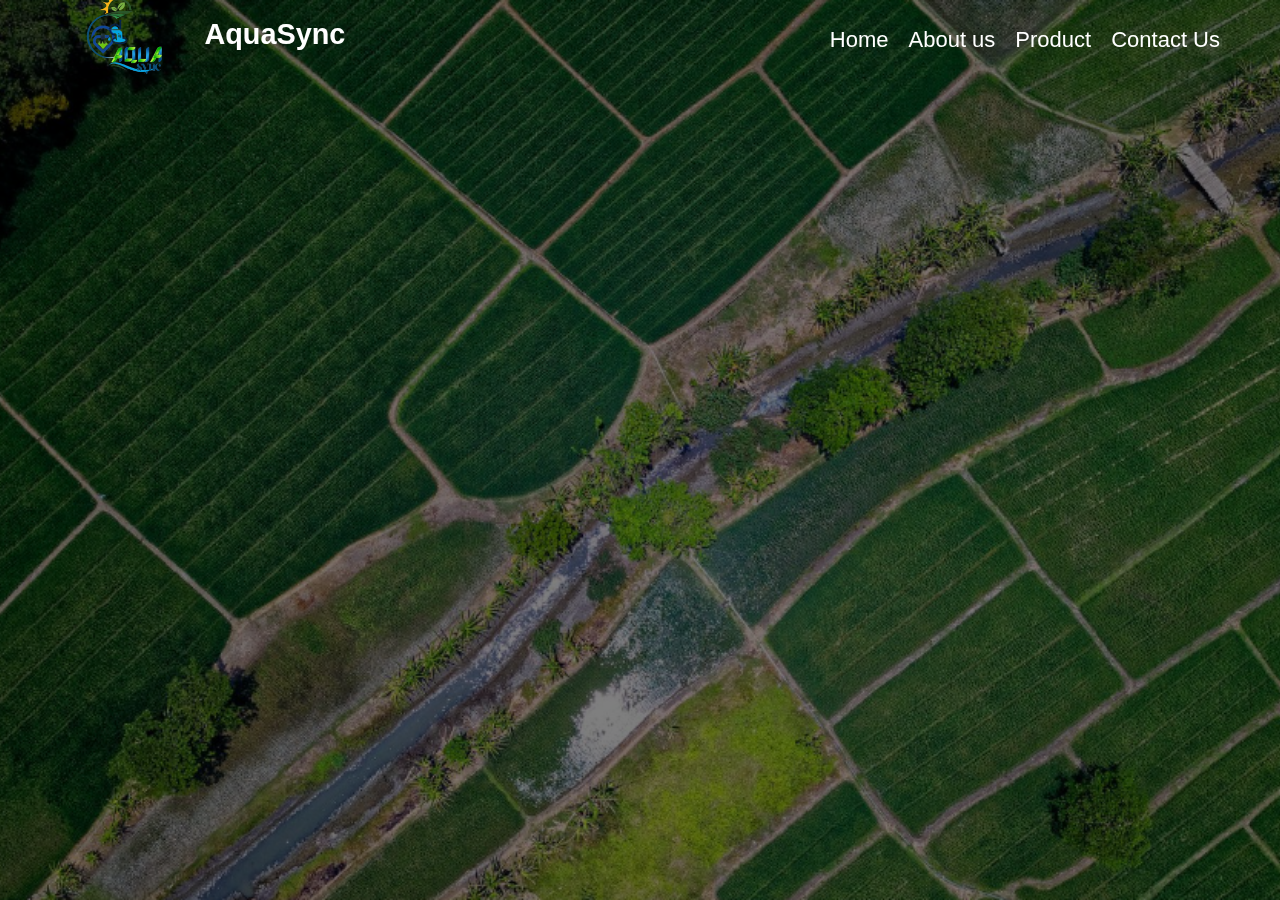
<file: index.html>
<!DOCTYPE html>
<html lang="en">
<head>
    <meta charset="UTF-8">
    <meta name="viewport" content="width=device-width, initial-scale=1.0">
    <title>AquaSync</title>
    <link rel="stylesheet" href="styles.css">
    <script src="scripts/index.js" defer></script>
</head>
<body>
    <!-- Header -->
  <header>
  <div class="header-container">
    <div class="logo">
      <img src="images/logo.png" alt="AquaSync Logo">
      <span>AquaSync</span>
    </div>

    <!-- Hamburger menu button -->
    <button class="hamburger" aria-label="Toggle navigation">
      <span class="bar"></span>
      <span class="bar"></span>
      <span class="bar"></span>
    </button>

    <nav>
      <ul class="nav-links">
        <li><a href="pages/home.html">Home</a></li>
        <li><a href="pages/about.html">About us</a></li>
        <li><a href="pages/product.html">Product</a></li>
        <li><a href="pages/contact.html">Contact Us</a></li>
      </ul>
    </nav>
  </div>
</header>

    <div class="hero-container">
    <!-- Hero Section -->
    <section id="hero">
        <div class="background-overlay"></div> <!-- Added overlay for darker effect -->
        <div class="container">
            <h1>AquaSync</h1>
            <p>At AquaSync, we harness the power of advanced technologies to ensure that every crop thrives equally, regardless of the environment.</p>
            <button class="cta-button">Get Started</button>
        </div>
    </section>

</div>


</body>
</html>
</file>
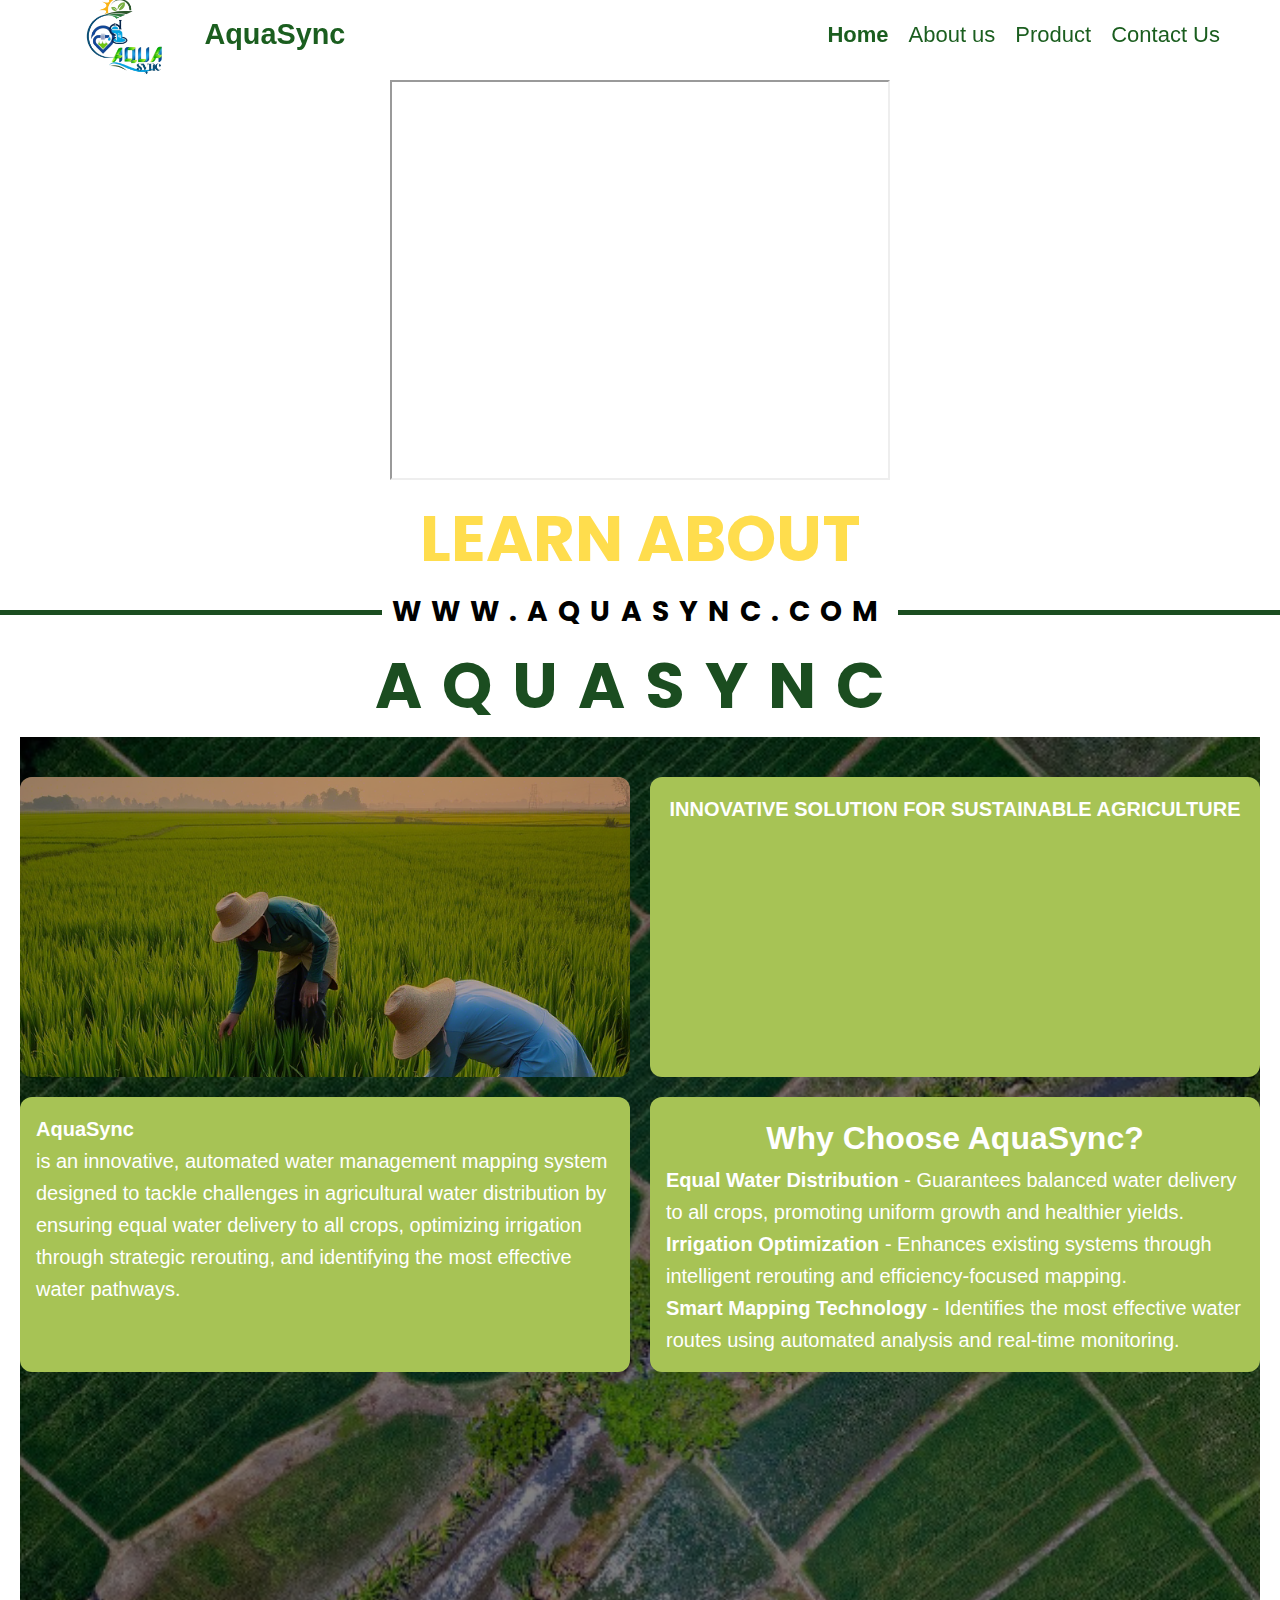
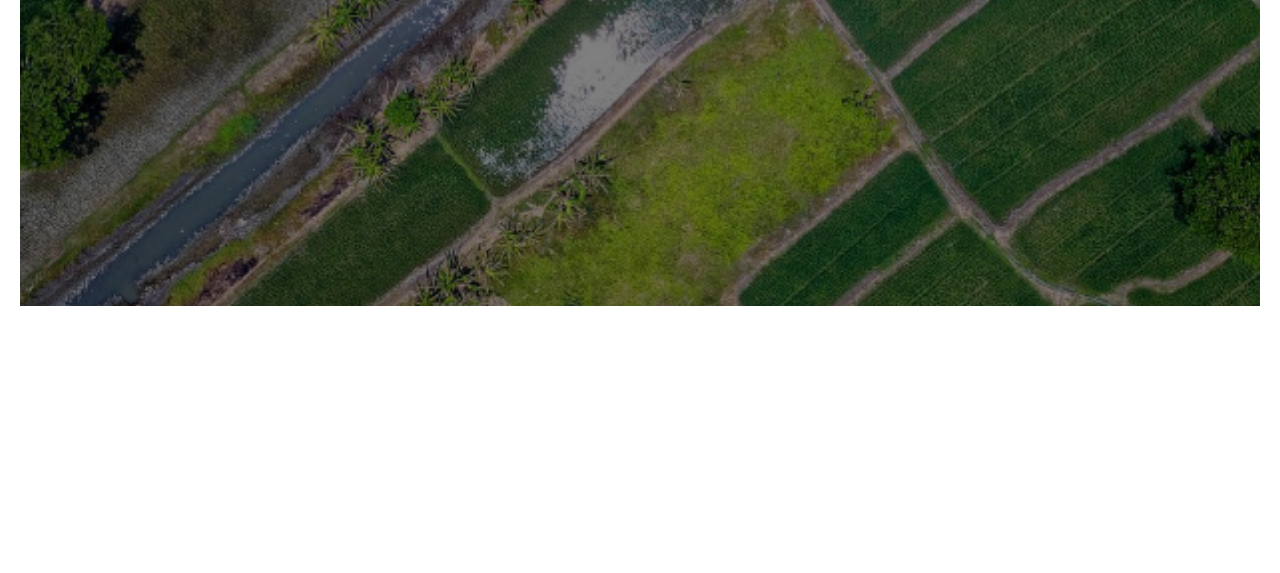
<file: pages/about.html>
<!DOCTYPE html>
<html lang="en">
<head>
  <meta charset="UTF-8" />
  <meta name="viewport" content="width=device-width, initial-scale=1.0"/>
  <title>AquaSync</title>
  <link rel="stylesheet" href="../styling/about-style.css" />
  <script src="../scripts/about.js" defer></script>
</head>
<body>

<header>
  <div class="header-container">
    <div class="logo">
      <img src="../images/logo.png" alt="AquaSync Logo" />
      <span>AquaSync</span>
    </div>

    <button class="hamburger" id="hamburger">&#9776;</button>

    <nav id="nav-menu" class="hidden">
      <ul class="nav-links">
        <li><a href="./home.html"><strong>Home</strong></a></li>
        <li><a href="./about.html">About us</a></li>
        <li><a href="./product.html">Product</a></li>
        <li><a href="./contact.html">Contact Us</a></li>
      </ul>
    </nav>
  </div>
</header>

<main class="container">

  <div class="video animate-on-scroll">
    <iframe
      src="https://drive.google.com/file/d/1jCe3G6PJmjOaATd11MaOD9zKOTZrD9Mx/preview"
      allow="autoplay"
      width="100%"
      height="680px"
    ></iframe>
  </div>

  <h1 class="animate-on-scroll">LEARN ABOUT</h1>

  <div class="cont-divider animate-on-scroll">
    <div class="cont-div"></div>
    <h2>WWW.AQUASYNC.COM</h2>
    <div class="cont-div"></div>
  </div>

  <h3 class="animate-on-scroll">AQUASYNC</h3>

  <div class="background-wrapper">

    <div class="about-us-grid animate-on-scroll">

      <div class="box1">
      </div>
      <div class="box2">INNOVATIVE SOLUTION FOR SUSTAINABLE AGRICULTURE </div>
      <div class="box3"><strong>AquaSync</strong>is an innovative, automated water management mapping system designed to tackle challenges in agricultural water distribution by ensuring equal water delivery to all crops, optimizing irrigation through strategic rerouting, and identifying the most effective water pathways.</div>
      <div class="box4">
        <span>Why Choose AquaSync?</span>
        <ul class="benefits">
          <li><strong>Equal Water Distribution</strong> - Guarantees balanced water delivery to all crops, promoting uniform growth and healthier yields.</li>
          <li><strong>Irrigation Optimization</strong> - Enhances existing systems through intelligent rerouting and efficiency-focused mapping.</li>
          <li><strong>Smart Mapping Technology </strong>-  Identifies the most effective water routes using automated analysis and real-time monitoring.</li>
        </ul>
      </div>

    </div>

    <div class="hero-bottom animate-on-scroll">
      <span class="hero-title"><q>EVERY CROP THRIVES EQUALLY</q></span>

      <div class="hero-divider">
        <span class="hero-values">Embrace AquaSync's Core Values </span>
        <img src="../images/rice-plant.png" class="rice-plant" alt="a picture of a rice plant" height="240" width="240" />
      </div>
    </div>

</main>

<nav class="core-values animate-on-scroll">
  <div class="core1">
    <span class="core-title">Sustainability</span>
    <p class="core-details">AquaSync promotes eco-friendly farming by conserving water, reducing waste, and supporting long-term environmental health.</p>
  </div>
  <div class="core2">
    <span class="core-title">Innovation</span>
    <p class="core-details">We use cutting-edge technology to optimize irrigation, improve efficiency, and drive smarter agricultural practices.</p>
  </div>
  <div class="core3">
    <span class="core-title">Reliability</span>
    <p class="core-details">AquaSync delivers consistent, accurate performance to support farmers in making confident, data-informed decisions.</p>
  </div>
  <div class="core4">
    <span class="core-title">Collaboration</span>
    <p class="core-details">We work closely with farmers and experts to refine our system, ensuring it meets real-world agricultural needs.</p>
  </div>
</nav>

</body>
</html>
</file>
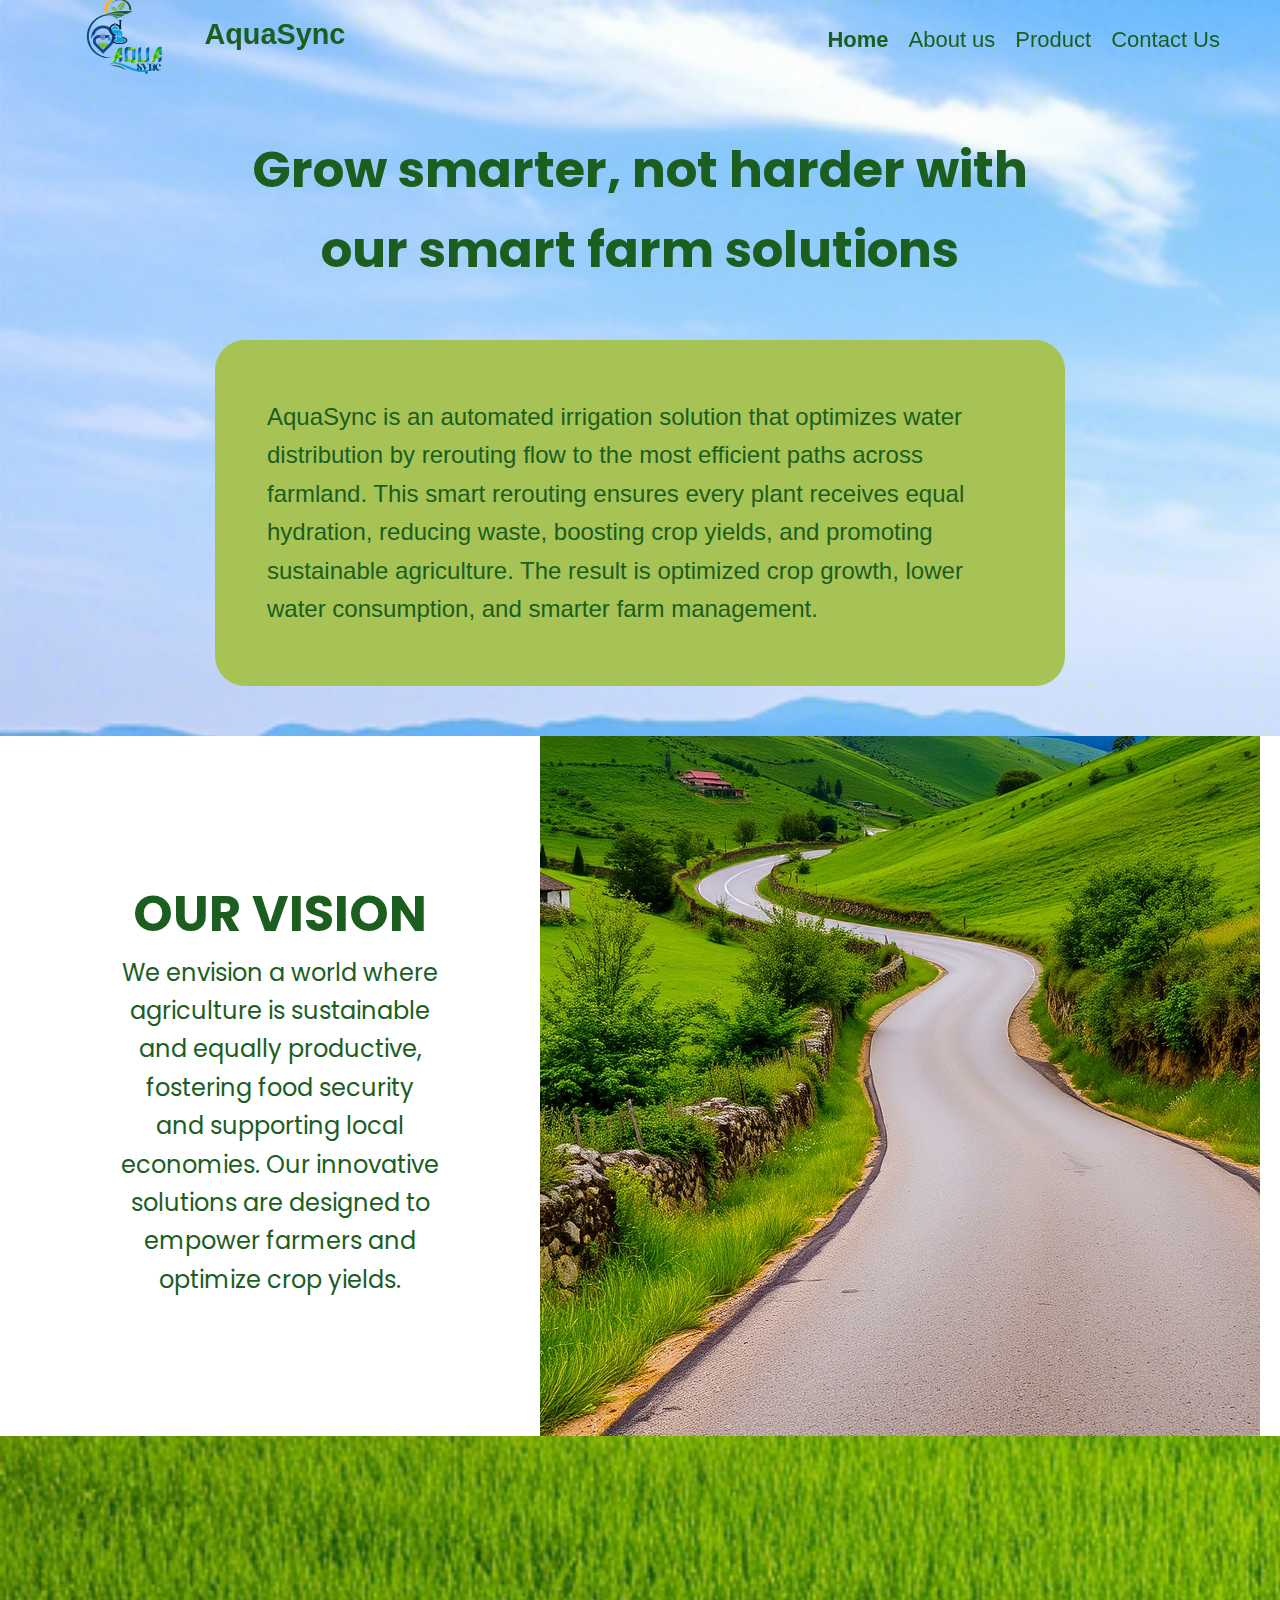
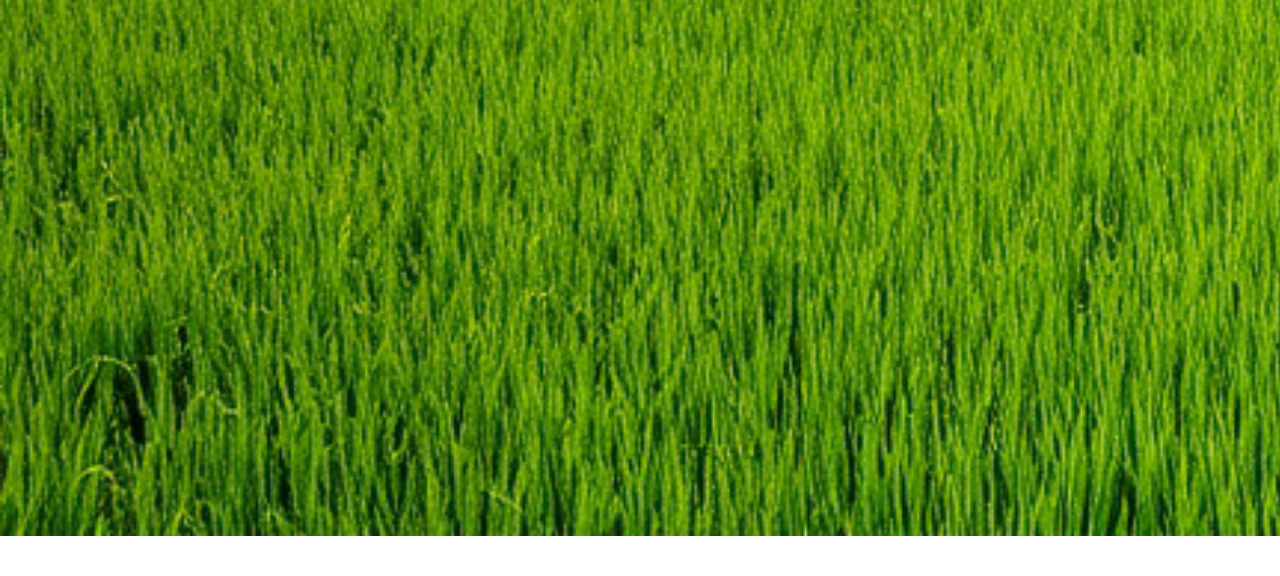
<file: pages/home.html>
<!DOCTYPE html>
<html lang="en">
<head>
  <meta charset="UTF-8" />
  <meta name="viewport" content="width=device-width, initial-scale=1" />
  <title>AquaSync</title>
  <link rel="stylesheet" href="../styling/home-style.css" />
</head>
<body>

<header>
  <div class="header-container">
    <div class="logo">
      <img src="../images/logo.png" alt="AquaSync Logo">
      <span>AquaSync</span>
    </div>

    <button class="hamburger" id="hamburger">&#9776;</button>

    <nav id="nav-menu" class="nav-links">
      <ul>
        <li><a href="home.html"><strong>Home</strong></a></li>
        <li><a href="about.html">About us</a></li>
        <li><a href="product.html">Product</a></li>
        <li><a href="contact.html">Contact Us</a></li>
      </ul>
    </nav>
  </div>
</header>

  <main class="container">
    <h1 class="main-banner animate-on-scroll">Grow smarter, not harder with our smart farm solutions</h1>
    <p class="main-description animate-on-scroll">
      AquaSync is an automated irrigation solution that optimizes water distribution by rerouting flow to the most efficient paths across farmland. This smart rerouting ensures every plant receives equal hydration, reducing waste, boosting crop yields, and promoting sustainable agriculture. The result is optimized crop growth, lower water consumption, and smarter farm management.
    </p>
  </main>

  <div class="vision-container animate-on-scroll">
    <div class="vision-divider">
      <span class="vision-title">OUR VISION</span>
      <p class="vision-text">
        We envision a world where agriculture is sustainable and equally productive, fostering food security and supporting local economies. Our innovative solutions are designed to empower farmers and optimize crop yields.
      </p>
    </div>
    <img src="../images/agri-1.png" alt="image of road" class="vision-img" />
  </div>

  <div class="commitment-container animate-on-scroll">
    <div class="commitment-divider">
      <span class="commitment-title">COMMITMENT</span>
      <p class="commitment-text">
        At AquaSync, we are committed to providing cutting-edge technology that meets the diverse needs of farmers everywhere. We believe in collaboration and continuous improvement to elevate agricultural practices.
      </p>
    </div>
    <img src="../images/agri-2.png" alt="image of rice field" class="commitment-img" />
  </div>

  <script src="../scripts/home.js"></script>
</body>
</html>
</file>
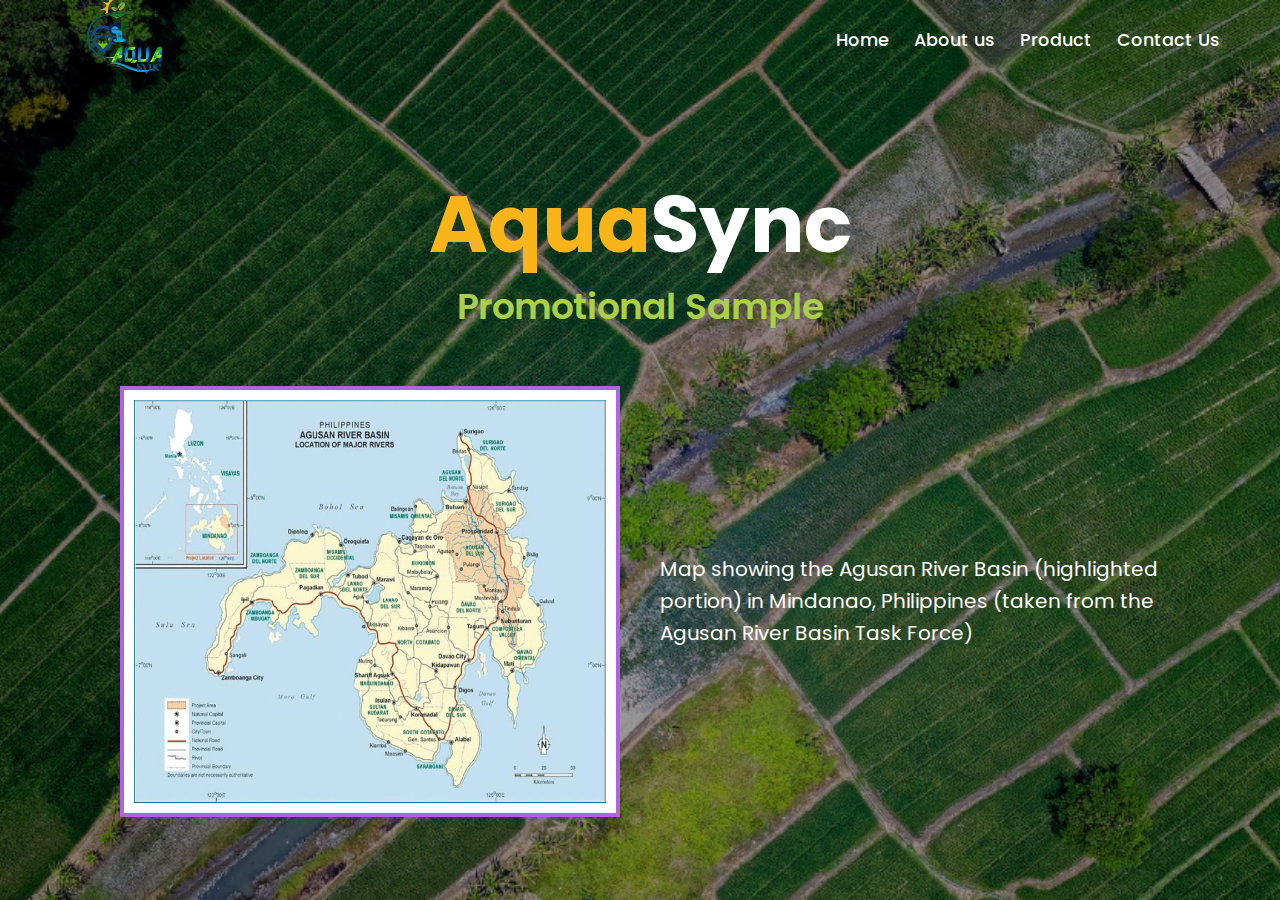
<file: pages/product.html>
<!DOCTYPE html>
<html lang="en">
<head>
    <meta charset="UTF-8">
    <meta name="viewport" content="width=device-width, initial-scale=1.0">
    <title>AquaSync Promotional Sample</title>
    <link rel="stylesheet" href="../styling/product.css">
    <script src="../scripts/product.js" defer></script>
</head>
<body>
    <!-- Header Section -->
    <header>
        <div class="header-container">
            <div class="logo">
                <img src="../images/logo.png" alt="AquaSync Logo">
            </div>

            <nav>
  <ul class="nav-links">
    <li><a href="home.html">Home</a></li>
    <li><a href="about.html">About us</a></li>
    <li><a href="product.html">Product</a></li>
    <li><a href="contact.html">Contact Us</a></li>
  </ul>

  <!-- Move hamburger here -->
  <button class="hamburger" aria-label="Toggle navigation">
    <span class="bar"></span>
    <span class="bar"></span>
    <span class="bar"></span>
  </button>
</nav>

        </div>
    </header>

    <!-- Background Image -->
    <div class="background-image"></div>

    <!-- Main Content -->
   <div class="container">
  <div class="main-title fade-in-up">
    <h1><span class="highlight">Aqua</span>Sync</h1>
    <p>Promotional Sample</p>
  </div>
  <div class="content">
    <div class="map-container fade-in-up" style="animation-delay: 0.5s;">
      <img src="../images/map.png" alt="Map of Agusan River Basin">
    </div>
    <div class="description fade-in-up" style="animation-delay: 0.8s;">
      <p>
        Map showing the Agusan River Basin (highlighted portion) in Mindanao, Philippines (taken from the Agusan River Basin Task Force)
      </p>
    </div>
  </div>
</div>

</body>
</html>
</file>
<file: styling/about-style.css>
@import url('https://fonts.googleapis.com/css2?family=Poppins:ital,wght@0,100;0,200;0,300;0,400;0,500;0,600;0,700;0,800;0,900;1,100;1,200;1,300;1,400;1,500;1,600;1,700;1,800;1,900&display=swap');

* {
  margin: 0;
  padding: 0;
  box-sizing: border-box;
}

body {
  font-family: Arial, sans-serif;
  line-height: 1.6;
  color: #333;
  min-height: 100vh;
  z-index: -1;
}

/* Header */
header {
  background-color: transparent;
  position: sticky;
  top: 0;
  left: 0;
  width: 100%;
  z-index: 1000;
  transition: background-color 0.3s ease;
}

header.scrolled {
  background-color: rgba(255, 255, 255, 0.9);
}

.header-container {
  max-width: 1200px;
  margin: 0 auto;
  padding: 0 20px;
  display: flex;
  justify-content: space-between;
  align-items: center;
  height: 80px;
}

.logo img {
  width: 130px;
  height: 130px;
  vertical-align: middle;
  margin-right: 10px;
}

.logo span {
  font-size: 1.8rem;
  font-weight: bold;
  color: #1b5e1f;
}

.nav-links {
  list-style: none;
  display: flex;
}

.nav-links li {
  margin-left: 20px;
}

.nav-links a {
  text-decoration: none;
  color: #1b5e1f;
  font-size: 22px;
  font-weight: 500;
  transition: color 0.3s ease;
}

.nav-links a:hover {
  color: #007bff;
}

/* Hamburger menu button */
.hamburger {
  display: none;
  font-size: 30px;
  background: none;
  border: none;
  color: #1b5e1f;
  cursor: pointer;
  z-index: 1001;
}

.hamburger.active::before {
  content: "✖";
}

/* Nav menu */
#nav-menu {
  display: none;
  transition: max-height 0.3s ease-in-out;
  overflow: hidden;
}

#nav-menu.show {
  display: block;
}

/* Main layout */
.container {
  display: flex;
  justify-content: center;
  align-items: center;
  flex-direction: column;
}

/* Video */
.video > iframe {
  height: 640px;
  width: 1250px;
}

/* About Us Grid */
.about-us-grid {
  display: grid;
  grid-template-columns: repeat(4, 1fr);
  column-gap: 20px;
  row-gap: 20px;
}

/* Boxes */
.box1,
.box2,
.box3,
.box4 {
  background-color: #a7c355;
  border-radius: 12px;
  padding: 16px;
  overflow: hidden;
  display: flex;
  flex-direction: column;
  color: white;
  font-size: 20px;
}

.box1 {
  background-image: url('../images/farmer.png');
  background-size: cover;
  background-position: center;
  background-repeat: no-repeat;
  position: relative;
  align-items: center;
  text-align: center;
  height: 300px;
  border-radius: 12px;
}

/* Optional dark overlay for box1 */
.box1::before {
  content: "";
  position: absolute;
  top: 0;
  left: 0;
  width: 100%;
  height: 100%;
  z-index: 1;
  background-color: rgba(0, 0, 0, 0.3);
}

.box1 > span {
  position: relative;
  z-index: 2;
  background-color: #a7c355;
  color: white;
  font-size: 1.5rem;
  font-weight: bolder;
  border-radius: 8px;
  width: 100%;
}

.box2 {
  text-align: center;
  font-weight: 700;
}

.box3 {
  grid-column: 2 / 3;
  grid-row: 1 / 3;
}

.box4 {
  grid-column: 3 / 5;
  grid-row: 1 / 4;
}

.box4 > span {
  font-size: 2rem;
  text-align: center;
  font-weight: bold;
}

/* Headings */
h1 {
  font-size: 8.625rem;
  font-family: "Poppins", sans-serif;
  color: #ffdd4d;
}

h2 {
  font-size: 1.75rem;
  font-family: "Poppins", sans-serif;
  color: black;
  letter-spacing: 20px;
}

h3 {
  font-size: 8.625rem;
  font-family: "Poppins", sans-serif;
  color: #1b4d20;
  letter-spacing: 20px;
}

/* Container dividers */
.cont-divider {
  display: flex;
  align-items: center;
  gap: 10px;
}

.cont-div {
  height: 5px;
  width: 500px;
  background-color: #1b4d20;
}

/* Benefits list */
.benefits > li {
  color: white;
  list-style-type: none;
}

/* Hero section */
.hero-title {
  font-size: 3.8188rem;
  font-family: "Poppins", sans-serif;
  color: white;
  font-weight: 700;
}

.hero-divider {
  margin-top: 20px;
  display: flex;
  justify-content: space-between;
}

.hero-values {
  font-size: 2.2563rem;
  font-family: "Poppins", sans-serif;
  font-weight: 600;
  color: white;
  max-width: 400px;
}

/* Rounded rice plant image */
.rice-plant {
  border-radius: 100%;
}

/* Core values grid */
.core-values {
  margin-top: 24px;
  display: grid;
  grid-template-columns: repeat(4, 240px);
  grid-template-rows: 240px;
  justify-content: center;
  gap: 24px;
}

.core-title {
  text-align: center;
  font-size: 24px;
  font-family: "Poppins", sans-serif;
  color: #435632;
  font-weight: 600;
}

/* Background wrapper with overlay */
.background-wrapper {
  position: relative;
  display: flex;
  flex-direction: column;
  justify-content: center;
  align-items: center;
  background-image: url(../images/palayan-bg.png);
  background-size: cover;
  background-position: center;
  background-repeat: no-repeat;
  padding: 40px 0;
  z-index: 0;
}

.background-wrapper::before {
  content: "";
  position: absolute;
  top: 0;
  left: 0;
  width: 100%;
  height: 100%;
  background-color: rgba(0, 0, 0, 0.5);
  z-index: 1;
}

/* Ensure content sits above overlay */
.about-us-grid,
.hero-bottom,
.core-values {
  position: relative;
  z-index: 2;
}

/* Responsive Styles */

/* Tablet (≤ 1024px) */
@media (max-width: 1366px) {
  .hamburger {
    display: block;
  }

  #nav-menu {
    width: 100%;
    background-color: #ffffffee;
    padding: 10px 0;
    text-align: center;
    display: none;
    overflow: hidden;
    transition: max-height 0.3s ease-in-out;
  }

  #nav-menu.show {
    display: block;
  }

  .header-container {
    flex-direction: column;
    height: auto;
    padding: 10px 20px;
    text-align: center;
    align-items: flex-start;
  }

  .nav-links {
    flex-direction: column;
    width: 100%;
    margin-top: 10px;
  }

  .nav-links li {
    margin: 10px 0;
  }

  .container {
    padding: 0 20px;
  }

  .video > iframe {
  height: 400px;
  width: 500px;
}
  h1,
  h3 {
    font-size: 4rem;
    text-align: center;
  }

  h2 {
    letter-spacing: 10px;
    text-align: center;
  }

  .about-us-grid {
    grid-template-columns: repeat(2, 1fr);
  }

  /* Reset grid placement on smaller screens */
  .box1,
  .box2,
  .box3,
  .box4 {
    grid-column: auto !important;
    grid-row: auto !important;
  }

  .hero-divider {
    flex-direction: column;
    align-items: center;
    gap: 20px;
  }

  .core-values {
    grid-template-columns: repeat(2, 1fr);
    grid-template-rows: auto;
  }
}

/* Mobile (≤ 768px) */
@media (max-width: 768px) {
  .hamburger {
    display: block;
  }

  .header-container {
    padding: 10px;
  }

  .logo img {
    width: 80px;
    height: 80px;
  }

  .logo span {
    font-size: 1.2rem;
  }

  .nav-links {
    flex-direction: column;
    align-items: flex-start;
    padding-left: 20px;
  }

  .nav-links li {
    margin: 10px 0;
  }

  .nav-links a {
    font-size: 18px;
  }

  h1,
  h3 {
    font-size: 2.5rem;
  }

  h2 {
    font-size: 1.2rem;
    letter-spacing: 5px;
  }

  .about-us-grid {
    grid-template-columns: 1fr;
    row-gap: 16px;
  }

  .box1,
  .box2,
  .box3,
  .box4 {
    font-size: 16px;
    padding: 12px;
  }

  .hero-title {
    font-size: 2rem;
    text-align: center;
  }

  .hero-values {
    font-size: 1.2rem;
    text-align: center;
  }

  .rice-plant {
    width: 150px;
    height: 150px;
  }

  .core-values {
    grid-template-columns: 1fr;
    gap: 16px;
  }

  .core-title {
    font-size: 20px;
  }

  .core-details {
    font-size: 14px;
    padding: 0 10px;
  }

  .cont-div {
    width: 100px;
  }
}


/* Center hamburger and nav menu */
@media (max-width: 768px) {
  .hamburger {
    display: block;
    margin: 0 auto;       /* Center horizontally */
  }

  #nav-menu {
    text-align: center;   /* Center nav links inside */
    width: 100%;
  }

  .nav-links {
    flex-direction: column;
    align-items: center;  /* Center nav items */
    padding-left: 0;      /* Remove left padding */
  }

  .nav-links li {
    margin: 10px 0;
  }

  /* Core titles centering */
  .core-title {
    text-align: center;
  }
}


/* By default, hamburger hidden */
.hamburger {
  display: none;
}

/* Show hamburger only on screen widths below 1200px */
@media (max-width: 1199px) {
  .hamburger {
    display: block;
  }

  /* Adjust nav menu for smaller screens */
  #nav-menu {
    display: none;
    width: 100%;
    background-color: #ffffffee;
    padding: 10px 0;
    text-align: center;
    overflow: hidden;
    transition: max-height 0.3s ease-in-out;
  }

  #nav-menu.show {
    display: block;
  }

  .header-container {
    flex-direction: column;
    height: auto;
    padding: 10px 20px;
    text-align: center;
    align-items: flex-start;
  }

  .nav-links {
    flex-direction: column;
    width: 100%;
    margin-top: 10px;
  }

  .nav-links li {
    margin: 10px 0;
  }
}

/* For 1200px and above, show nav normally and hide hamburger */
@media (min-width: 1200px) {
  .hamburger {
    display: none;
  }

  #nav-menu {
    display: block !important; /* Always show nav */
    width: auto;
    background: transparent;
    padding: 0;
    text-align: initial;
    overflow: visible;
  }

  .nav-links {
    flex-direction: row;
    margin-top: 0;
  }

  .nav-links li {
    margin-left: 20px;
    margin-top: 0;
  }

  .header-container {
    flex-direction: row;
    align-items: center;
    height: 80px;
    padding: 0 20px;
  }
}

/* Fade & slide up animation */
@keyframes fadeSlideUp {
  0% {
    opacity: 0;
    transform: translateY(40px);
  }
  100% {
    opacity: 1;
    transform: translateY(0);
  }
}

/* Elements hidden initially */
.animate-on-scroll {
  opacity: 0;
  transform: translateY(40px);
  transition: opacity 0.6s ease, transform 0.6s ease;
}

/* When active (in viewport), animate */
.animate-on-scroll.active {
  opacity: 1;
  transform: translateY(0);
  animation: fadeSlideUp 0.6s forwards;
}
</file>
<file: styling/home-style.css>
@import url('https://fonts.googleapis.com/css2?family=Poppins&display=swap');

* {
  margin: 0;
  padding: 0;
  box-sizing: border-box;
}

body {
  font-family: Arial, sans-serif;
  line-height: 1.6;
  color: #333;
  min-height: 100vh;
  background-image: url(../images/home-background.png);
  background-repeat: no-repeat;
  background-size: cover;
}

/* Header */
header {
  background-color: transparent;
  position: sticky;
  top: 0;
  left: 0;
  width: 100%;
  z-index: 1000;
  transition: background-color 0.3s ease;
}

header.scrolled {
  background-color: rgba(255, 255, 255, 0.9);
}

.header-container {
  max-width: 1200px;
  margin: 0 auto;
  padding: 0 20px;
  display: flex;
  justify-content: space-between;
  align-items: center;
  height: 80px;
}

.logo img {
  width: 130px;
  height: 130px;
  vertical-align: middle;
  margin-right: 10px;
}

.logo span {
  font-size: 1.8rem;
  font-weight: bold;
  color: #1b5e1f;
}

.nav-links {
  list-style: none;
  display: flex;
}

.nav-links li {
  margin-left: 20px;
}

.nav-links a {
  text-decoration: none;
  color: #1b5e1f;
  font-size: 22px;
  font-weight: 500;
  transition: color 0.3s ease;
}

.nav-links a:hover {
  color: #007bff;
}

.container {
  display: flex;
  flex-flow: column;
  justify-content: center;
  align-items: center;
}

/* Animations for fade-in and slide-up */
.animate-on-scroll {
  opacity: 0;
  transform: translateY(40px);
  transition: opacity 0.6s ease-out, transform 0.6s ease-out;
}

.animate-on-scroll.animated {
  opacity: 1;
  transform: translateY(0);
}

.main-banner {
  margin: 50px 50px;
  font-family: "Poppins", sans-serif;
  font-size: 3.125rem;
  color: #1b5e1f;
  max-width: 820px;
  text-align: center;
}

.main-description {
  padding: 58px 52px;
  max-width: 850px;
  background-color: #a7c355;
  color: #1b5e1f;
  border-radius: 30px;
  font-size: 1.5rem;
}

.vision-container {
  max-height: 700px;
  margin-top: 50px;
  display: flex;
  background-color: #fff;
  justify-content: space-between;
  align-items: center;
}

.vision-divider,
.commitment-divider {
  padding: 100px;
  display: flex;
  flex-direction: column;
  align-items: center;
}

.vision-title,
.commitment-title {
  font-weight: 700;
  font-size: 3.125rem;
  font-family: "Poppins", sans-serif;
  text-align: center;
  color: #1b5e1f;
}

.vision-text,
.commitment-text {
  font-size: 24px;
  font-family: "Poppins", sans-serif;
  color: #1b5e1f;
  max-width: 650px;
  text-align: center;
}

.commitment-divider {
  order: 1;
}

.commitment-container {
  max-height: 700px;
  display: flex;
  background-color: #fff;
  justify-content: space-between;
  align-items: center;
}

/* Responsive Styles */

/* Tablets (width <= 900px) */
@media (max-width: 900px) {
  .vision-container,
  .commitment-container {
    flex-direction: column;
    max-height: none;
  }

  .vision-divider,
  .commitment-divider {
    padding: 40px 20px;
  }

  .main-banner {
    font-size: 2.4rem;
    margin: 40px 20px;
  }

  .main-description {
    padding: 40px 30px;
    font-size: 1.2rem;
    max-width: 90%;
    border-radius: 20px;
  }

  .nav-links {
    display: none; /* Hide nav links on tablets/mobile */
  }
}

/* Mobile (width <= 600px) */
@media (max-width: 600px) {
  .header-container {
    padding: 0 15px;
    height: 70px;
  }

  .logo img {
    width: 90px;
    height: 90px;
  }

  .logo span {
    font-size: 1.2rem;
  }

  .main-banner {
    font-size: 1.8rem;
    margin: 30px 15px;
  }

  .main-description {
    padding: 25px 20px;
    font-size: 1rem;
    max-width: 95%;
    border-radius: 15px;
  }

  .vision-title,
  .commitment-title {
    font-size: 2rem;
    padding: 0 10px;
  }

  .vision-text,
  .commitment-text {
    font-size: 1.1rem;
    max-width: 100%;
    padding: 0 10px;
  }

  .vision-divider,
  .commitment-divider {
    padding: 30px 10px;
  }
}

.vision-img, .commitment-img {
  max-width: 100%;
  height: auto;
  object-fit: cover;
  border-radius: 10px; /* optional, for nice rounding */
}

/* To limit container width on smaller screens */
.vision-container, .commitment-container {
  max-width: 100%;
  overflow: hidden; /* prevent overflow */
  padding: 0 20px;
  box-sizing: border-box;
}


/* General styles */
.nav-links ul {
  display: flex;
  list-style: none;
  margin: 0;
  padding: 0;
}

.nav-links ul li {
  margin-left: 20px;
}

.nav-links a {
  text-decoration: none;
  color: #1b5e1f;
  font-size: 22px;
  font-weight: 500;
  transition: color 0.3s ease;
}

.nav-links a:hover {
  color: #007bff;
}

/* Hamburger button */
.hamburger {
  display: none; /* hide by default */
  font-size: 2.5rem;
  background: none;
  border: none;
  cursor: pointer;
  color: #1b5e1f;
}

/* Responsive styles */
@media (max-width: 991px) {
  /* Tablet and below */

  .vision-container, .commitment-container {
    flex-direction: column;
    padding: 20px;
  }

  .vision-divider, .commitment-divider {
    padding: 30px 10px;
    text-align: center;
  }

  .vision-img, .commitment-img {
    width: 100%;
    max-width: 100%;
    height: auto;
    margin-top: 20px;
    border-radius: 10px;
  }

  /* Hamburger visible */
  .hamburger {
    display: block;
  }

  /* Hide nav links by default on smaller screens */
  nav.nav-links {
    position: absolute;
    top: 80px; /* below header */
    left: 0;
    width: 100%;
    background-color: #a7c355;
    display: none;
    flex-direction: column;
    padding: 20px 0;
    border-radius: 0 0 10px 10px;
    box-shadow: 0 4px 8px rgba(0,0,0,0.1);
    z-index: 9999;
  }

  nav.nav-links.active {
    display: flex;
  }

  nav.nav-links ul {
    flex-direction: column;
    align-items: center;
  }

  nav.nav-links ul li {
    margin: 15px 0;
  }
}

@media (max-width: 600px) {
  /* Mobile only */

  .main-banner {
    font-size: 2rem;
    margin: 30px 20px;
  }

  .main-description {
    font-size: 1.2rem;
    padding: 20px 15px;
    max-width: 95%;
  }

  .vision-title, .commitment-title {
    font-size: 2rem;
  }

  .vision-text, .commitment-text {
    font-size: 18px;
  }
}
</file>
<file: styling/product.css>
@import url('https://fonts.googleapis.com/css2?family=Poppins:wght@400;500;700&display=swap');

* {
  margin: 0;
  padding: 0;
  box-sizing: border-box;
}

body {
  font-family: 'Poppins', Arial, sans-serif;
  line-height: 1.6;
  color: #333;
  min-height: 100vh;
  background-repeat: no-repeat;
  background-size: cover;
  position: relative;
  overflow-x: hidden;
}

.background-image {
  position: absolute;
  top: 0; left: 0;
  width: 100%;
  height: 100%;
  background-image: url(../images/palayan-bg.png);
  background-size: cover;
  background-position: center;
  z-index: 0;
}

.background-image::after {
  content: "";
  position: absolute;
  top: 0; left: 0;
  width: 100%;
  height: 100%;
  background: rgba(0,0,0,0.4);
  z-index: 1;
}

/* HEADER */
header {
  background-color: transparent;
  position: sticky;
  top: 0;
  left: 0;
  width: 100%;
  z-index: 1000;
  transition: background-color 0.3s ease;
}

.header-container {
  max-width: 1200px;
  margin: 0 auto;
  padding: 0 20px;
  display: flex;
  justify-content: space-between;
  align-items: center;
  height: 80px;
}

.logo img {
  width: 130px;
  height: auto;
  vertical-align: middle;
}

.nav-links {
  list-style: none;
  display: flex;
  gap: 25px;
}

.nav-links li {
  display: inline-block;
}

.nav-links a {
  text-decoration: none;
  color: white;
  font-size: 1.1rem;
  font-weight: 500;
  transition: color 0.3s ease;
}

.nav-links a:hover {
  color: #007bff;
}

/* Hamburger */
.hamburger {
  display: none;
  flex-direction: column;
  cursor: pointer;
  background: none;
  border: none;
  outline: none;
  z-index: 1001;
}

.hamburger .bar {
  width: 25px;
  height: 3px;
  background-color: white;
  margin: 4px 0;
  transition: 0.4s;
}

/* Container & Main Title */
.container {
  display: flex;
  flex-direction: column;
  align-items: center;
  padding: 80px 40px;
  text-align: center;
  position: relative;
  z-index: 2;
}

.main-title {
  display: flex;
  justify-content: center;
  align-items: center;
  flex-direction: column;
  font-weight: 700;
  color: white;
}

.main-title h1 {
  font-size: 80px;
}

.main-title p {
  font-size: 36px;
  margin-top: -10px;
  font-weight: 600;
  color: #accf4b;
}

.highlight {
  color: #f9b41a;
}

/* Content Layout */
.content {
  display: flex;
  justify-content: center;
  align-items: center;
  gap: 40px;
  margin-top: 50px;
  flex-wrap: wrap;
}

.map-container {
  flex: 1 1 400px;
  border: 4px solid #b064e1;
  padding: 10px;
  background-color: white;
  max-width: 500px;
}

.map-container img {
  width: 100%;
  height: auto;
  display: block;
}

.description {
  flex: 1 1 300px;
  color: white;
  font-size: 20px;
  text-align: left;
  max-width: 500px;
}

/* RESPONSIVE STYLES */
@media (max-width: 1024px) {
  .main-title h1 {
    font-size: 60px;
  }

  .main-title p {
    font-size: 28px;
  }

  .container {
    padding: 60px 20px;
  }
}

@media (max-width: 768px) {
  .nav-links {
    position: absolute;
    top: 80px;
    right: 0;
    width: 100%;
    background-color: rgba(0, 0, 0, 0.9);
    flex-direction: column;
    align-items: center;
    gap: 20px;
    padding: 20px 0;
    display: none;
  }

  .nav-links.active {
    display: flex;
  }

  .hamburger {
    display: flex;
  }

  .main-title h1 {
    font-size: 45px;
  }

  .main-title p {
    font-size: 24px;
  }

  .description {
    font-size: 18px;
    text-align: center;
  }
}


nav {
  display: flex;
  align-items: center;
  justify-content: flex-end;
  gap: 20px;
}

.hamburger {
  display: none;
  flex-direction: column;
  cursor: pointer;
  background: none;
  border: none;
  outline: none;
}

.hamburger .bar {
  width: 25px;
  height: 3px;
  background-color: white;
  margin: 4px 0;
  transition: 0.4s;
}

@media (max-width: 768px) {
  .hamburger {
    display: flex;
  }

  .nav-links {
    position: absolute;
    top: 80px;
    right: 0;
    width: 100%;
    background-color: rgba(0, 0, 0, 0.95);
    flex-direction: column;
    align-items: center;
    gap: 20px;
    padding: 20px 0;
    display: none;
    z-index: 999;
  }

  .nav-links.active {
    display: flex;
  }
}


/* KEYFRAMES */
@keyframes fadeInUp {
  from {
    opacity: 0;
    transform: translateY(30px);
  }
  to {
    opacity: 1;
    transform: translateY(0);
  }
}

@keyframes fadeIn {
  from {
    opacity: 0;
  }
  to {
    opacity: 1;
  }
}

/* ANIMATION CLASSES */
.fade-in-up {
  animation: fadeInUp 1s ease-out forwards;
  opacity: 0;
}

.fade-in {
  animation: fadeIn 1.5s ease-out forwards;
  opacity: 0;
}
</file>
<file: styles.css>
/* Reset */
* {
    margin: 0;
    padding: 0;
    box-sizing: border-box;
}

body {
    font-family: Arial, sans-serif;
    line-height: 1.6;
    color: #333;
    min-height: 100vh;
}

/* Header */
header {
    background-color: transparent;
    position: fixed;
    top: 0;
    left: 0;
    width: 100%;
    z-index: 1000;
    transition: background-color 0.3s ease;
}

header.scrolled {
    background-color: rgba(255, 255, 255, 0.9);
}

.header-container {
    max-width: 1200px;
    margin: 0 auto;
    padding: 0 20px;
    display: flex;
    justify-content: space-between;
    align-items: center;
    height: 80px;
}

.logo img {
    width: 130px;
    height: 130px;
    vertical-align: middle;
    margin-right: 10px;
}

.logo span {
    font-size: 1.8rem;
    font-weight: bold;
    color: #fff;
}

.nav-links {
    list-style: none;
    display: flex;
}

.nav-links li {
    margin-left: 20px;
}

.nav-links a {
    text-decoration: none;
    color: #fff;
    font-size: 22px;
    font-weight: 500;
    transition: color 0.3s ease;
}

.nav-links a:hover {
    color: #007bff;
}

/* Hero Section */
#hero {
    background-image: url('images/palayan-bg.png');
    background-size: cover;
    background-position: center;
    background-repeat: no-repeat;
    height: 100vh;
    display: flex;
    flex-direction: column;
    justify-content: center;
    align-items: center;
    position: relative;
    z-index: 1;
}

.background-overlay {
    position: absolute;
    top: 0;
    left: 0;
    width: 100%;
    height: 100%;
    background-color: rgba(0, 0, 0, 0.5); /* Dark overlay with 50% opacity */
}

.container {
    display: flex;
    flex-direction: column;
    align-items: center;
    text-align: center;
    z-index: 2; /* Ensure content is above the overlay */
}

#hero h1 {
    font-size: 180px;
    font-weight: 700;
    margin-bottom: 5px;
    color: #fff; /* Ensure text is white */
}

#hero p {
    font-size: 25px;
    max-width: 1000px;
    margin-bottom: 30px;
    color: #fff; /* Ensure text is white */
}

.cta-button {
    background-color: #00c853;
    color: #fff;
    width: 200px;
    font-size: 25px;
    font-weight: 500;
    padding: 15px 30px;
    border: none;
    border-radius: 30px;
    cursor: pointer;
    transition: background-color 0.3s ease;
}

.cta-button:hover {
    background-color: #009e40;
}

/* Home Page Styling */

/* Hero fade-in and slide-up animation */
@keyframes fadeSlideUp {
  0% {
    opacity: 0;
    transform: translateY(40px);
  }
  100% {
    opacity: 1;
    transform: translateY(0);
  }
}

.container {
  opacity: 0; /* Start hidden */
  animation: fadeSlideUp 1s ease forwards;
  animation-delay: 0.3s;
}

/* Responsive for tablets (max-width: 768px) */
@media (max-width: 768px) {
  /* Adjust header container padding and height */
  .header-container {
    padding: 0 15px;
    height: 70px;
  }

  /* Make logo image smaller */
  .logo img {
    width: 90px;
    height: 90px;
  }

  /* Reduce logo text size */
  .logo span {
    font-size: 1.4rem;
  }

  /* Adjust nav links spacing and font size */
  .nav-links li {
    margin-left: 15px;
  }

  .nav-links a {
    font-size: 18px;
  }

  /* Hero Section */
  #hero h1 {
    font-size: 100px;
  }

  #hero p {
    font-size: 20px;
    max-width: 90%;
  }

  .cta-button {
    width: 160px;
    font-size: 20px;
    padding: 12px 25px;
  }
}

/* Responsive for mobile (max-width: 480px) */
@media (max-width: 480px) {
  /* Header container smaller height and padding */
  .header-container {
    padding: 0 10px;
    height: 60px;
  }

  /* Even smaller logo image */
  .logo img {
    width: 70px;
    height: 70px;
  }

  /* Logo text smaller */
  .logo span {
    font-size: 1.2rem;
  }

  /* Stack nav links vertically, or better: hamburger menu (for now vertical) */
  nav {
    position: fixed;
    top: 60px;
    left: 0;
    width: 100%;
    background: rgba(0,0,0,0.9);
  }

  .nav-links {
    flex-direction: column;
    align-items: center;
    padding: 10px 0;
  }

  .nav-links li {
    margin: 10px 0;
  }

  .nav-links a {
    font-size: 16px;
    color: #fff;
  }

  /* Hero Section */
  #hero h1 {
    font-size: 60px;
  }

  #hero p {
    font-size: 16px;
    max-width: 90%;
  }

  .cta-button {
    width: 140px;
    font-size: 18px;
    padding: 10px 20px;
  }
}


/* Hamburger button - hidden by default */
.hamburger {
  display: none;
  flex-direction: column;
  justify-content: space-around;
  width: 30px;
  height: 25px;
  background: transparent;
  border: none;
  cursor: pointer;
  z-index: 1100; /* Above header */
  padding: 0;
}

.hamburger:focus {
  outline: none;
}

/* Hamburger bars */
.hamburger .bar {
  width: 100%;
  height: 3px;
  background-color: #fff;
  border-radius: 2px;
  transition: all 0.3s ease;
}

/* Show hamburger on tablet and mobile */
@media (max-width: 768px) {
  .hamburger {
    display: flex;
  }

  /* Hide nav links by default */
  nav {
    position: fixed;
    top: 80px; /* below header */
    left: 0;
    width: 100%;
    background-color: rgba(0, 0, 0, 0.9);
    max-height: 0;
    overflow: hidden;
    transition: max-height 0.3s ease;
  }

  /* Show nav when active */
  nav.active {
    max-height: 300px; /* Adjust height as needed */
  }

  .nav-links {
    flex-direction: column;
    align-items: center;
    padding: 10px 0;
  }

  .nav-links li {
    margin: 15px 0;
  }

  .nav-links a {
    font-size: 20px;
    color: #fff;
  }
}

/* Slight adjustment for mobile */
@media (max-width: 480px) {
  nav {
    top: 60px; /* Adjust if header height changes */
  }
}
</file>
